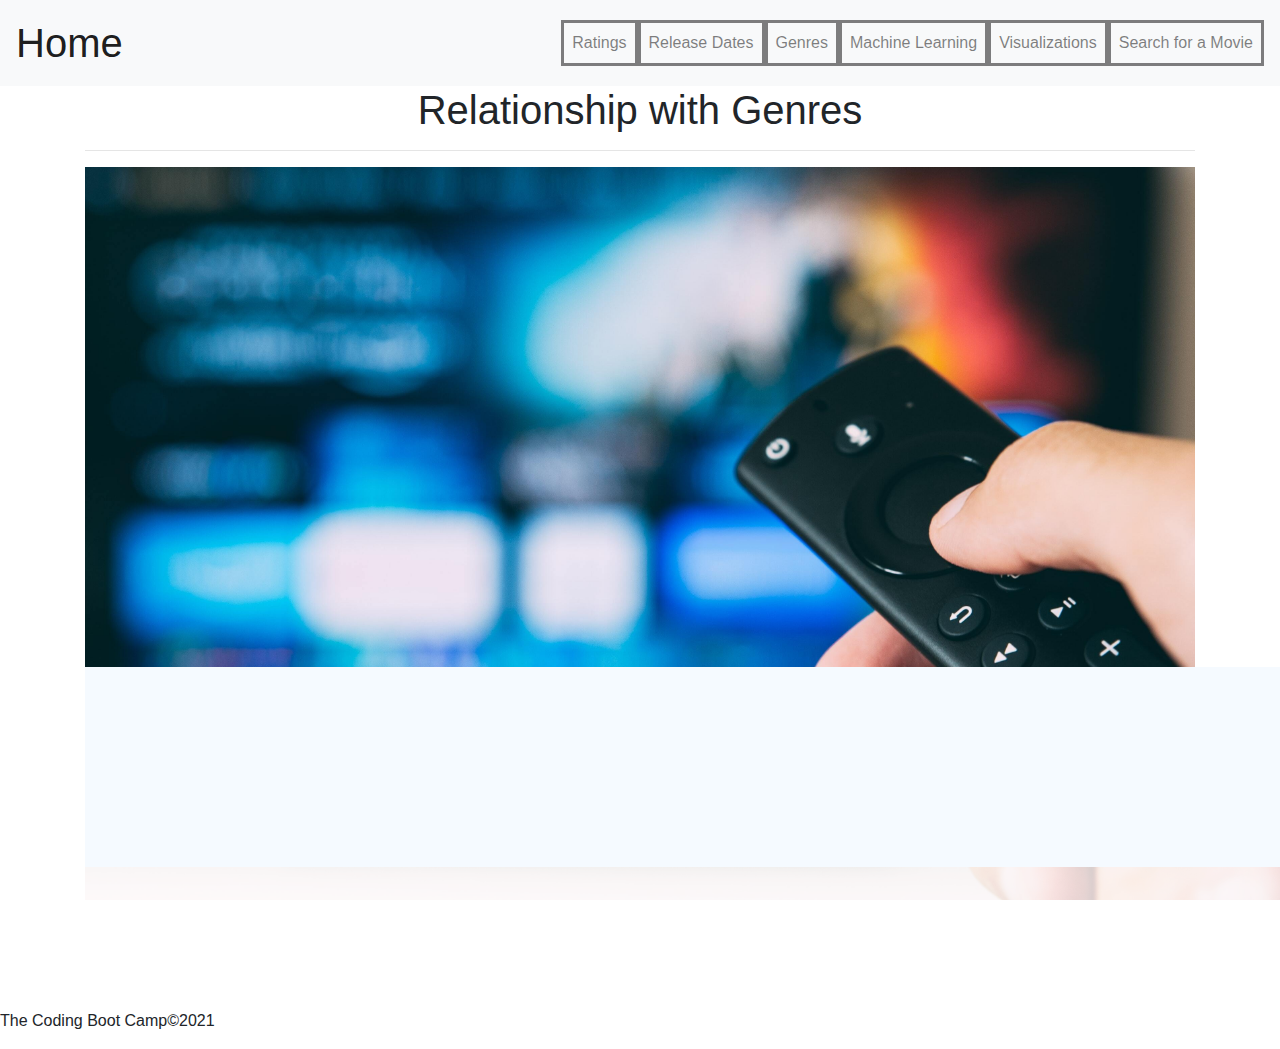
<file: Genres.html>
<!DOCTYPE html>
<html lang="en">

<head>
    <meta charset="utf-8">
    <meta name="viewport" content="width=device-width, initial-scale=1">
    <style>
        .parallax {
            /* The image used */
            background-image: url("streaming.jpg");

            /* Set a specific height */
            min-height: 500px;

            /* Create the parallax scrolling effect */
            background-attachment: fixed;
            background-position: center;
            background-repeat: no-repeat;
            background-size: cover;
        }

        .bgimg-1,
        .bgimg-2,
        .bgimg-3 {
            position: relative;
            opacity: 0.65;
            background-attachment: fixed;
            background-position: center;
            background-repeat: no-repeat;
            background-size: cover;

        }

        .bgimg-1 {
            background-image: url("streaming.jpg");
            min-height: 100%;
            width: max(300vw, 300px);
        }

        .bgimg-2 {
            background-image: url("streaming.jpg");
            min-height: 400px;
            width: max(300vw, 300px);
        }

        /* Turn off parallax scrolling for tablets and phones */
        @media only screen and (max-device-width: 1024px) {

            .bgimg-1,
            .bgimg-2,
            .bgimg-3 {
                background-attachment: scroll;
            }
        }
        h1 {text-align: center;}
    </style>
    <title>Streaming Services Dashboard</title>
    <link rel="stylesheet" href="https://stackpath.bootstrapcdn.com/bootstrap/4.5.2/css/bootstrap.min.css">
    <link rel="stylesheet" href="https://maxcdn.bootstrapcdn.com/font-awesome/4.7.0/css/font-awesome.min.css">
    <link rel="stylesheet" type="text/css" href="style.css">
    <script src="https://code.jquery.com/jquery-3.5.1.min.js"></script>
    <script src="https://cdn.jsdelivr.net/npm/popper.js@1.16.1/dist/umd/popper.min.js"></script>
    <script src="https://stackpath.bootstrapcdn.com/bootstrap/4.5.2/js/bootstrap.min.js"></script>
</head>

<body>
    <div class="navigationbar">
        <nav class="navbar navbar-expand-md navbar-light bg-light">
            <a href="index.html" class="navbar-brand" class="home_button" id="temporaryID">Home</a>
            <button type="button" class="navbar-toggler" data-toggle="collapse" data-target="#navbarCollapse">
                <span class="navbar-toggler-icon"></span>
            </button>
            <div id="navbarCollapse" class="collapse navbar-collapse">
                <ul class="nav navbar-nav ml-auto">
                    <ul class="nav navbar-nav">
                        <li class="nav-item">
                            <a href="ratings.html" class="nav-link">Ratings</a>
                        </li>
                        <li class="nav-item">
                            <a href="releaseDate.html" class="nav-link">Release Dates</a>
                        </li>
                        <li class="nav-item">
                            <a href="Genres.html" class="nav-link">Genres</a>
                        </li>
                        <li class="nav-item">
                            <a href="ML.html" class="nav-link">Machine Learning</a>
                        </li>
                        <li class="nav-item">
                            <a href="other.html" class="nav-link">Visualizations</a>
                        </li>
                        <li class="nav-item">
                            <a href="search.html" class="nav-link">Search for a Movie</a>
                        </li>
                    </ul>
                </ul>
            </div>
        </nav>
    </div>
    <div class="container">
        <div class="row">
            <div class="col-xs-12 col-md-12">
                <!-- Header -->
                <h1>Relationship with Genres</h1>
                <hr size="8" width="100%" color:"black">
                <!-- Title -->
                <h3></h3>
            </div>
        </div>
        <div class="parallax"></div>
        <div class="row">
            <div class="col-md-12">
                <div id="plot4">
                    <!-- We append our charts here. -->
                </div>
            </div>
        </div>
        <div class="bgimg-1">
            <div style="height:200px;background-color:aliceblue;font-size:36px;text-align:center;padding:50px 80px">
                <h2>Title for Explanation</h2>
                <p>Explanation for Charts Here!</p>
            </div>
            <div class="bgimg-2">
                <div style="color: gray;background-color:white;text-align:center;padding:50px 80px;text-align:justify;">
                    <h3 style="text-align:center;">Title for next group of graphs</h3>
                    <!-- <p>Additional Explanation, if needed</p> -->
                </div>
            </div>
        </div>
    </div>
    <!-- Footer-->
    <div id="footer">
        <p>The Coding Boot Camp&copy;2021</p>
    </div>
    <script src="https://d3js.org/d3.v5.min.js"></script>
    <script src="https://cdn.plot.ly/plotly-latest.min.js"></script>
    <script type="text/javascript" src="logic.js"></script>
</body>

</html>
</file>
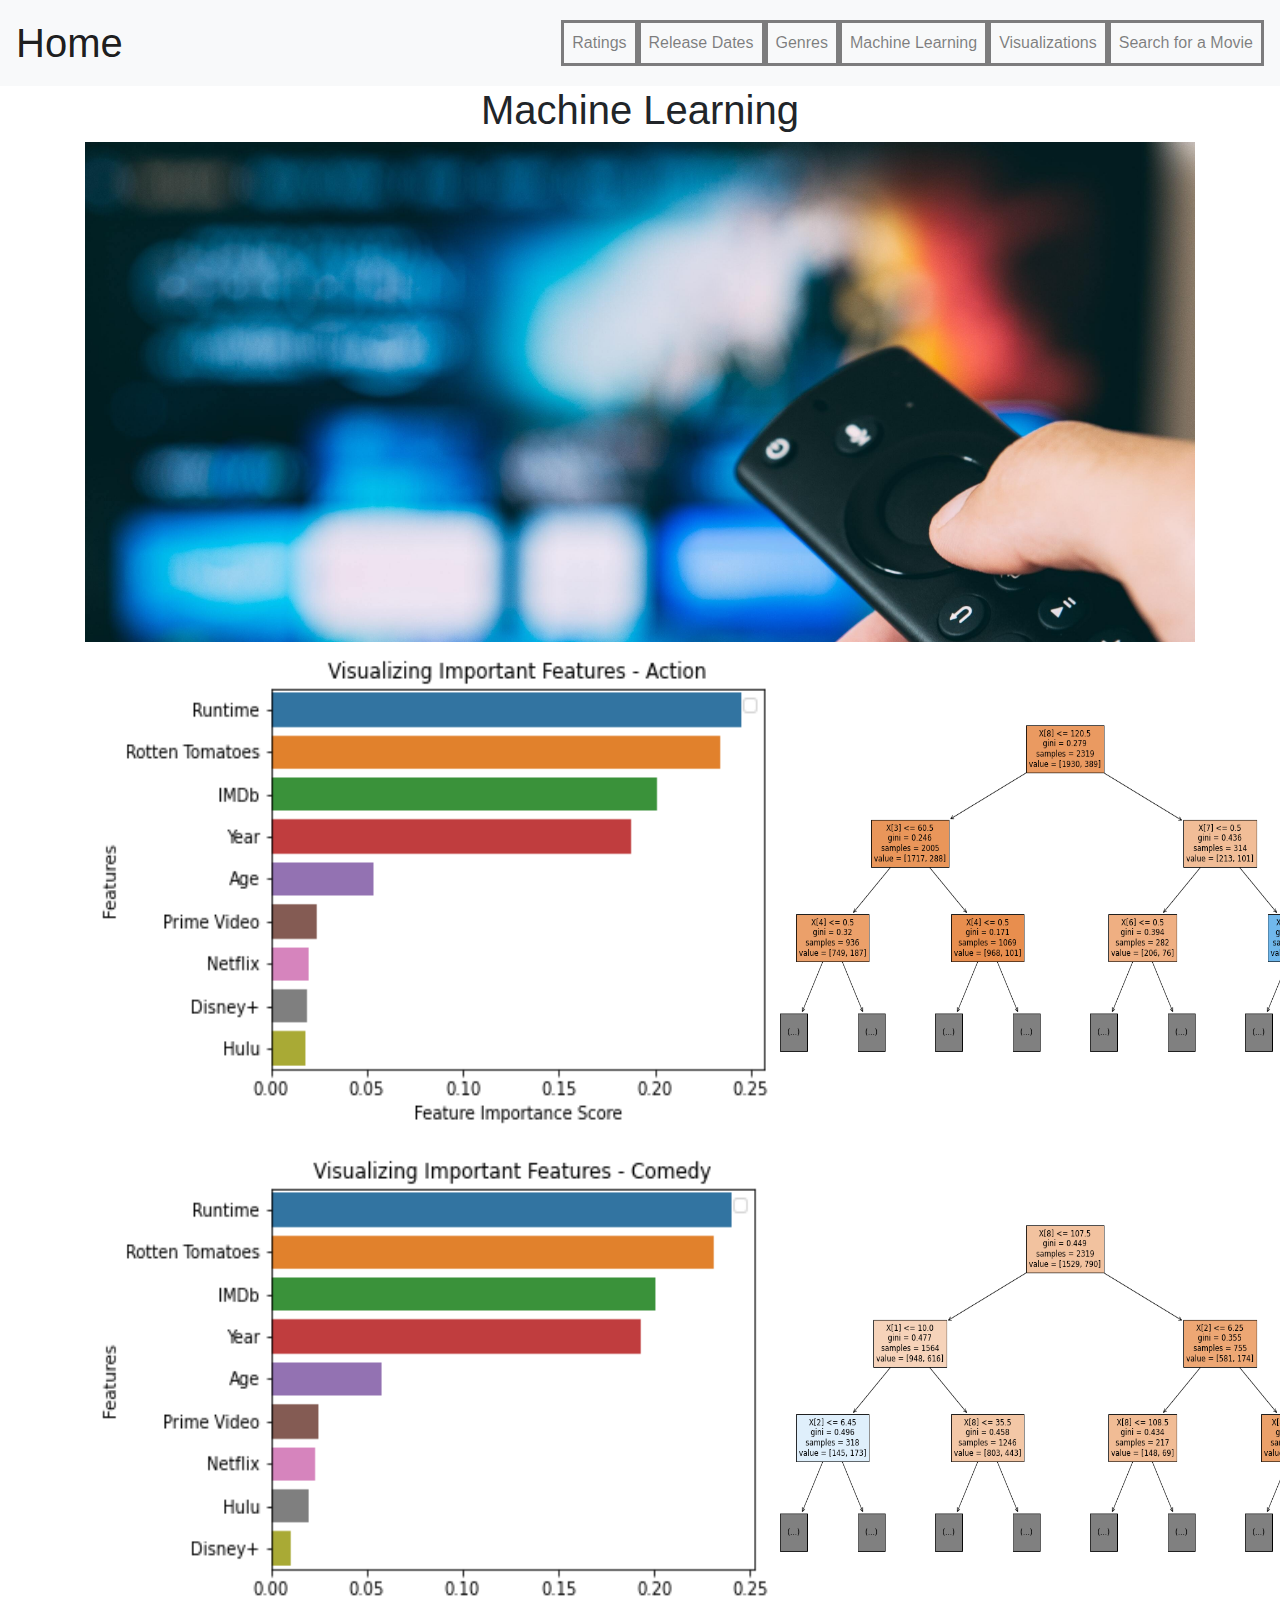
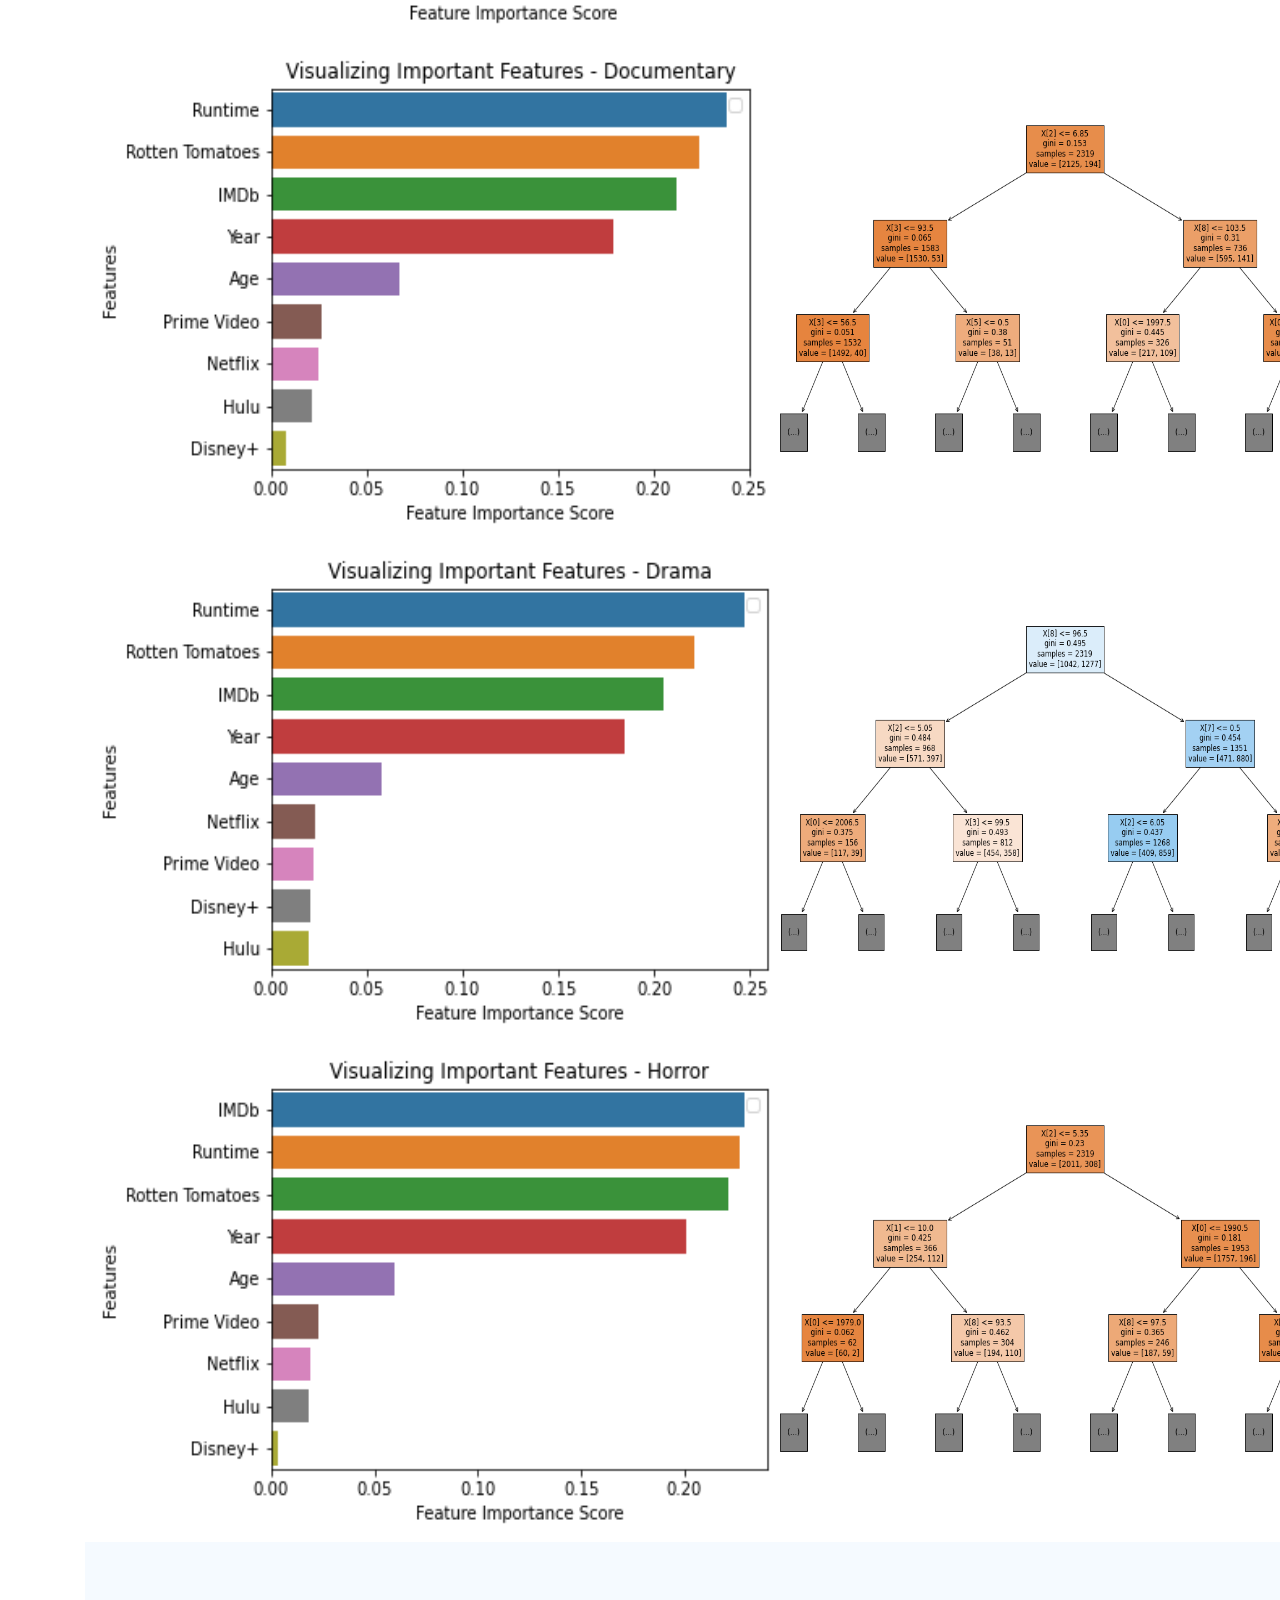
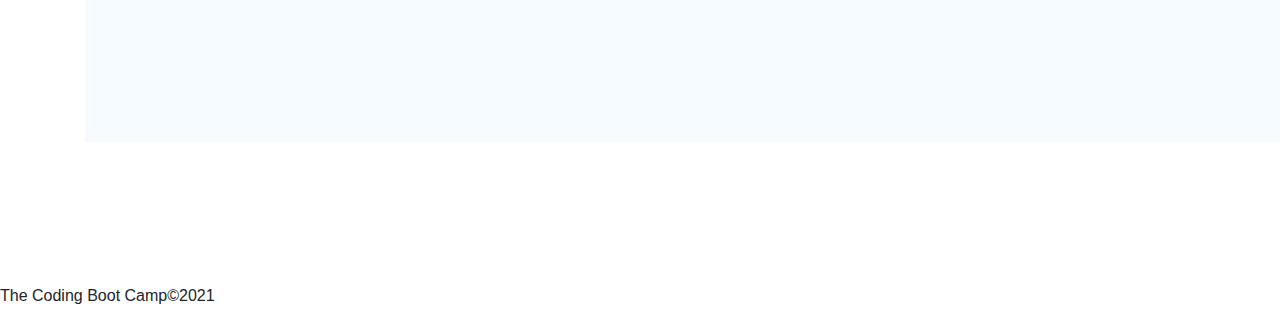
<file: ML.html>
<!DOCTYPE html>
<html lang="en">

<head>
    <meta charset="utf-8">
    <meta name="viewport" content="width=device-width, initial-scale=1">
    <style>
        .parallax {
            /* The image used */
            background-image: url("streaming.jpg");

            /* Set a specific height */
            min-height: 500px;

            /* Create the parallax scrolling effect */
            background-attachment: fixed;
            background-position: center;
            background-repeat: no-repeat;
            background-size: cover;
            
        }

        .bgimg-1,
        .bgimg-2,
        .bgimg-3 {
            position: relative;
            opacity: 0.65;
            background-attachment: fixed;
            background-position: center;
            background-repeat: no-repeat;
            background-size: cover;

        }

        .bgimg-1 {
            background-image: url("streaming.jpg");
            min-height: 100%;
            width: max(300vw, 300px);
        }

        .bgimg-2 {
            background-image: url("streaming.jpg");
            min-height: 400px;
            width: max(300vw, 300px);
        }

        /* Turn off parallax scrolling for tablets and phones */
        @media only screen and (max-device-width: 1024px) {

            .bgimg-1,
            .bgimg-2,
            .bgimg-3 {
                background-attachment: scroll;
            }
        }
        h1 {text-align: center;}
    </style>
    <title>Streaming Services Dashboard</title>
    <link rel="stylesheet" href="https://stackpath.bootstrapcdn.com/bootstrap/4.5.2/css/bootstrap.min.css">
    <link rel="stylesheet" href="https://maxcdn.bootstrapcdn.com/font-awesome/4.7.0/css/font-awesome.min.css">
    <link rel="stylesheet" type="text/css" href="style.css">
    <script src="https://code.jquery.com/jquery-3.5.1.min.js"></script>
    <script src="https://cdn.jsdelivr.net/npm/popper.js@1.16.1/dist/umd/popper.min.js"></script>
    <script src="https://stackpath.bootstrapcdn.com/bootstrap/4.5.2/js/bootstrap.min.js"></script>
</head>

<body>
    <div class="navigationbar">
        <nav class="navbar navbar-expand-md navbar-light bg-light">
            <a href="index.html" class="navbar-brand" class="home_button" id="temporaryID">Home</a>
            <button type="button" class="navbar-toggler" data-toggle="collapse" data-target="#navbarCollapse">
                <span class="navbar-toggler-icon"></span>
            </button>
            <div id="navbarCollapse" class="collapse navbar-collapse">
                <ul class="nav navbar-nav ml-auto">
                    <ul class="nav navbar-nav">
                        <li class="nav-item">
                            <a href="ratings.html" class="nav-link">Ratings</a>
                        </li>
                        <li class="nav-item">
                            <a href="releaseDate.html" class="nav-link">Release Dates</a>
                        </li>
                        <li class="nav-item">
                            <a href="Genres.html" class="nav-link">Genres</a>
                        </li>
                        <li class="nav-item">
                            <a href="ML.html" class="nav-link">Machine Learning</a>
                        </li>
                        <li class="nav-item">
                            <a href="other.html" class="nav-link">Visualizations</a>
                        </li>
                        <li class="nav-item">
                            <a href="search.html" class="nav-link">Search for a Movie</a>
                        </li>
                    </ul>
                </ul>
            </div>
        </nav>
    </div>
    <div class="container">
        <div class="row">
            <div class="col-xs-12 col-md-12">
                <!-- Header -->
                <h1>Machine Learning</h1>
                <size="20" width="100%" color:"black">
                <!-- Title -->
                <h3></h3>
            </div>
        </div>
        <div class="parallax"></div>
        <div class="row">
            <div class="col-xs-12  col-md-6">
                <img src="MLimages/action.png" alt="Action Bar Chart"  width="700" height="500">
            </div>
            <div class="col-xs-12  col-md-6">
                <img src="MLimages/action_tree.png" alt="Action Tree"  width="800" height="500">
            </div>
        </div>
        <div class="row">
            <div class="col-xs-12  col-md-6">
                <img src="MLimages/comedy.png" alt="Action Bar Chart"  width="700" height="500">
            </div>
            <div class="col-xs-12  col-md-6">
                <img src="MLimages/comedy_tree.png" alt="Action Tree"  width="800" height="500">
            </div>
        </div>
        <div class="row">
            <div class="col-xs-12  col-md-6">
                <img src="MLimages/documentary.png" alt="Action Bar Chart"  width="700" height="500">
            </div>
            <div class="col-xs-12  col-md-6">
                <img src="MLimages/documentary_tree.png" alt="Action Tree"  width="800" height="500">
            </div>
        </div>
        <div class="row">
            <div class="col-xs-12  col-md-6">
                <img src="MLimages/drama.png" alt="Action Bar Chart"  width="700" height="500">
            </div>
            <div class="col-xs-12  col-md-6">
                <img src="MLimages/drama_tree.png" alt="Action Tree"  width="800" height="500">
            </div>
        </div>
        <div class="row">
            <div class="col-xs-12  col-md-6">
                <img src="MLimages/horror.png" alt="Action Bar Chart"  width="700" height="500">
            </div>
            <div class="col-xs-12  col-md-6">
                <img src="MLimages/horror_tree.png" alt="Action Tree"  width="800" height="500">
            </div>
        </div>
        <div class="bgimg-1">
            <div style="height:200px;background-color:aliceblue;font-size:36px;text-align:center;padding:50px 80px">
                <h2>Title for Explanation</h2>
                <p>Explanation for Charts Here!</p>
            </div>
            <div class="bgimg-2">
                <div style="color: gray;background-color:white;text-align:center;padding:50px 80px;text-align:justify;">
                    <h3 style="text-align:center;">Title for next group of graphs</h3>
                    <!-- <p>Additional Explanation, if needed</p> -->
                </div>
            </div>
        </div>
    </div>
    <!-- Footer-->
    <div id="footer">
        <p>The Coding Boot Camp&copy;2021</p>
    </div>
    <script src="https://d3js.org/d3.v5.min.js"></script>
    <script src="https://cdn.plot.ly/plotly-latest.min.js"></script>
    <script type="text/javascript" src="logic.js"></script>
</body>

</html>
</file>
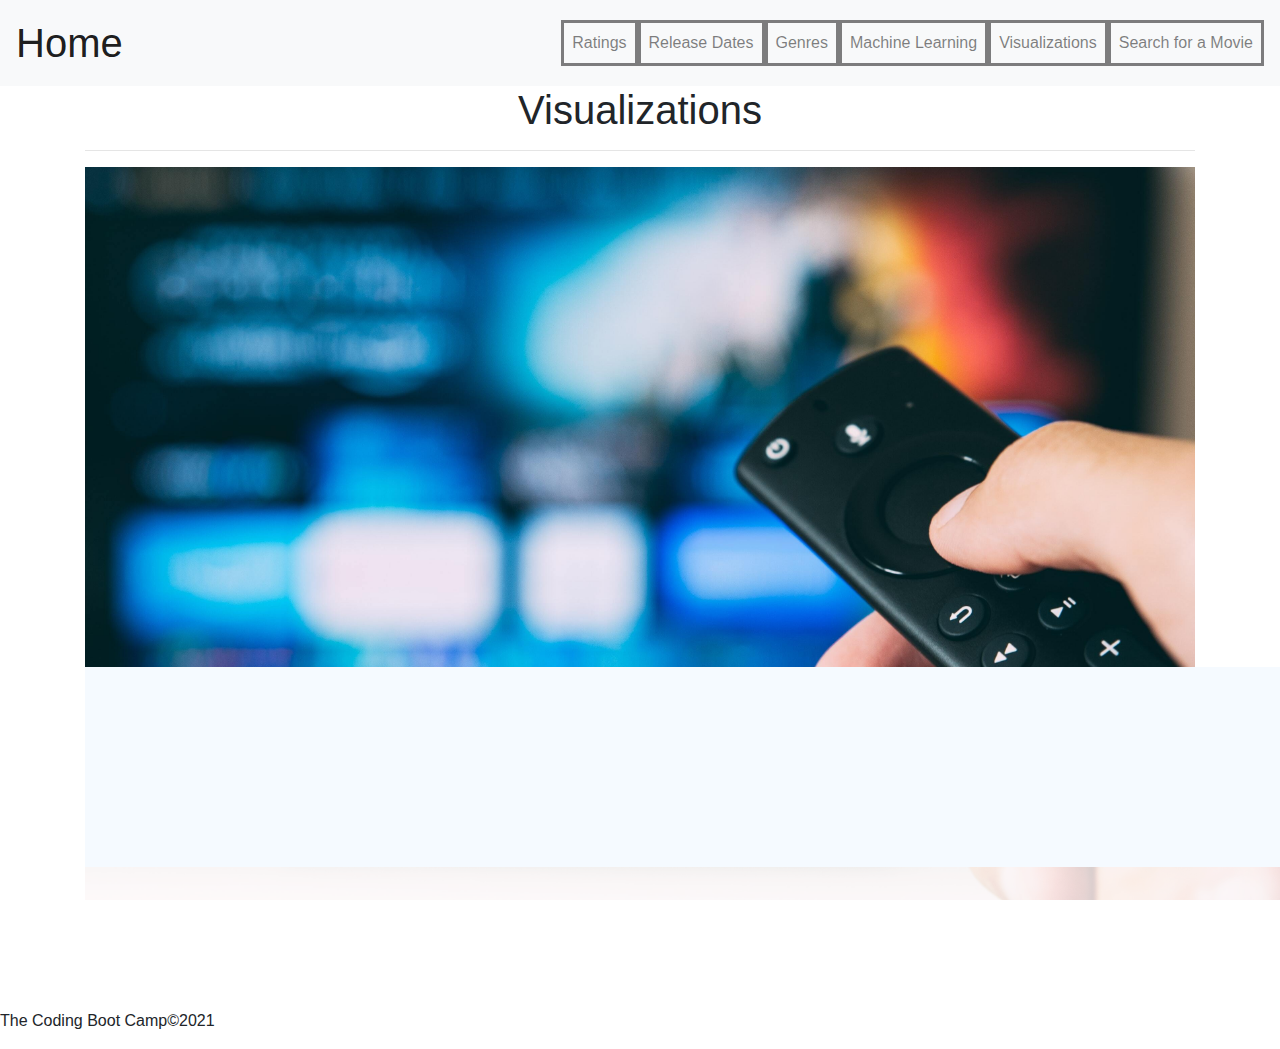
<file: other.html>
<!DOCTYPE html>
<html lang="en">

<head>
    <meta charset="utf-8">
    <meta name="viewport" content="width=device-width, initial-scale=1">
    <style>
        .parallax {
            /* The image used */
            background-image: url("streaming.jpg");

            /* Set a specific height */
            min-height: 500px;

            /* Create the parallax scrolling effect */
            background-attachment: fixed;
            background-position: center;
            background-repeat: no-repeat;
            background-size: cover;
        }

        .bgimg-1,
        .bgimg-2,
        .bgimg-3 {
            position: relative;
            opacity: 0.65;
            background-attachment: fixed;
            background-position: center;
            background-repeat: no-repeat;
            background-size: cover;

        }

        .bgimg-1 {
            background-image: url("streaming.jpg");
            min-height: 100%;
            width: max(300vw, 300px);
        }

        .bgimg-2 {
            background-image: url("streaming.jpg");
            min-height: 400px;
            width: max(300vw, 300px);
        }

        /* Turn off parallax scrolling for tablets and phones */
        @media only screen and (max-device-width: 1024px) {

            .bgimg-1,
            .bgimg-2,
            .bgimg-3 {
                background-attachment: scroll;
            }
        }
        h1 {text-align: center;}
    </style>
    <title>Streaming Services Dashboard</title>
    <link rel="stylesheet" href="https://stackpath.bootstrapcdn.com/bootstrap/4.5.2/css/bootstrap.min.css">
    <link rel="stylesheet" href="https://maxcdn.bootstrapcdn.com/font-awesome/4.7.0/css/font-awesome.min.css">
    <link rel="stylesheet" type="text/css" href="style.css">
    <script src="https://code.jquery.com/jquery-3.5.1.min.js"></script>
    <script src="https://cdn.jsdelivr.net/npm/popper.js@1.16.1/dist/umd/popper.min.js"></script>
    <script src="https://stackpath.bootstrapcdn.com/bootstrap/4.5.2/js/bootstrap.min.js"></script>
</head>

<body>
    <div class="navigationbar">
        <nav class="navbar navbar-expand-md navbar-light bg-light">
            <a href="index.html" class="navbar-brand" class="home_button" id="temporaryID">Home</a>
            <button type="button" class="navbar-toggler" data-toggle="collapse" data-target="#navbarCollapse">
                <span class="navbar-toggler-icon"></span>
            </button>
            <div id="navbarCollapse" class="collapse navbar-collapse">
                <ul class="nav navbar-nav ml-auto">
                    <ul class="nav navbar-nav">
                        <li class="nav-item">
                            <a href="ratings.html" class="nav-link">Ratings</a>
                        </li>
                        <li class="nav-item">
                            <a href="releaseDate.html" class="nav-link">Release Dates</a>
                        </li>
                        <li class="nav-item">
                            <a href="Genres.html" class="nav-link">Genres</a>
                        </li>
                        <li class="nav-item">
                            <a href="ML.html" class="nav-link">Machine Learning</a>
                        </li>
                        <li class="nav-item">
                            <a href="other.html" class="nav-link">Visualizations</a>
                        </li>
                        <li class="nav-item">
                            <a href="search.html" class="nav-link">Search for a Movie</a>
                        </li>
                    </ul>
                </ul>
            </div>
        </nav>
    </div>
    <div class="container">
        <div class="row">
            <div class="col-xs-12 col-md-12">
                <!-- Header -->
                <h1>Visualizations</h1>
                <hr size="8" width="100%" color:"black">
                <!-- Title -->
                <h3></h3>
            </div>
        </div>
        <div class="parallax"></div>
        <div class="row">
            <div class="col-xs-12  col-md-9">
                <div class='tableauPlaceholder' id='viz1629939328326' style='position: relative'>
                    <noscript>
                        <a href='#'>
                            <img alt='Genre Analysis ' src='https:&#47;&#47;public.tableau.com&#47;static&#47;images&#47;mo&#47;movieAnalysis_16296882531260&#47;Story1&#47;1_rss.png' style='border: none' />
                        </a>  
                    </noscript>
                    <object class='tableauViz'  style='display:none;'>
                        <param name='host_url' value='https%3A%2F%2Fpublic.tableau.com%2F' />
                        <param name='embed_code_version' value='3' />
                        <param name='site_root' value='' />
                        <param name='name' value='movieAnalysis_16296882531260&#47;Story1' />
                        <param name='tabs' value='no' />
                        <param name='toolbar' value='yes' />
                        <param name='static_image' value='https:&#47;&#47;public.tableau.com&#47;static&#47;images&#47;mo&#47;movieAnalysis_16296882531260&#47;Story1&#47;1.png' />
                        <param name='animate_transition' value='yes' />
                        <param name='display_static_image' value='yes' />
                        <param name='display_spinner' value='yes' />
                        <param name='display_overlay' value='yes' />
                        <param name='display_count' value='yes' />
                        <param name='language' value='en-US' />
                        <param name='filter' value='publish=yes' />
                    </object>
                </div>
                    <script type='text/javascript'>
                        var divElement = document.getElementById('viz1629939328326');
                        var vizElement = divElement.getElementsByTagName('object')[0];
                        vizElement.style.width='1416px';vizElement.style.height='1091px';
                        var scriptElement = document.createElement('script');
                        scriptElement.src = 'https://public.tableau.com/javascripts/api/viz_v1.js';
                        vizElement.parentNode.insertBefore(scriptElement, vizElement);
                    </script>
            </div>
        </div>
        <div class="bgimg-1">
            <div style="height:200px;background-color:aliceblue;font-size:36px;text-align:center;padding:50px 80px">
                <h2>Title for Explanation</h2>
                <p>Explanation for Charts Here!</p>
            </div>
            <div class="bgimg-2">
                <div style="color: gray;background-color:white;text-align:center;padding:50px 80px;text-align:justify;">
                    <h3 style="text-align:center;">Title for next group of graphs</h3>
                </div>
            </div>
        </div>
    </div>
    <!-- Footer-->
    <div id="footer">
        <p>The Coding Boot Camp&copy;2021</p>
    </div>
    <script src="https://d3js.org/d3.v5.min.js"></script>
    <script src="https://cdn.plot.ly/plotly-latest.min.js"></script>
    <script type="text/javascript" src="logic.js"></script>
</body>

</html>
</file>
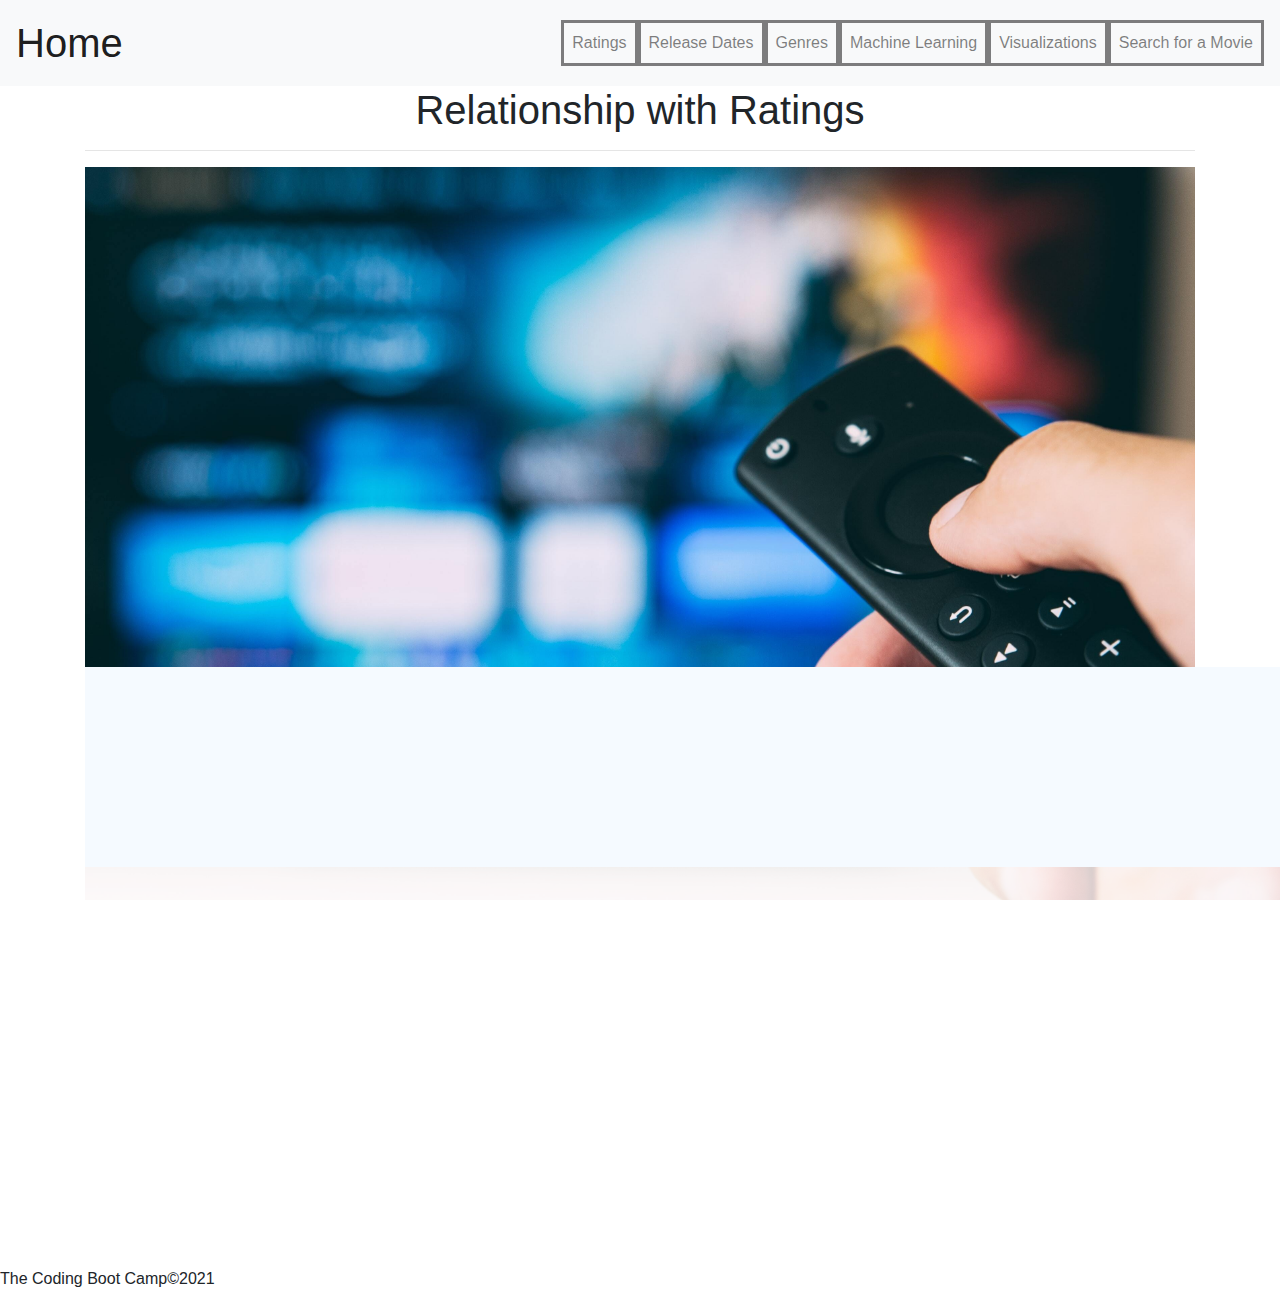
<file: ratings.html>
<!DOCTYPE html>
<html lang="en">

<head>
    <meta charset="utf-8">
    <meta name="viewport" content="width=device-width, initial-scale=1">
    <style>
        .parallax {
            /* The image used */
            background-image: url("streaming.jpg");

            /* Set a specific height */
            min-height: 500px;

            /* Create the parallax scrolling effect */
            background-attachment: fixed ;
            background-position: center;
            background-repeat: no-repeat;
            background-size: cover;
        }

        .bgimg-1,
        .bgimg-2,
        .bgimg-3 {
            position: relative;
            opacity: 0.65;
            background-attachment: fixed;
            background-position: center;
            background-repeat: no-repeat;
            background-size: cover;

        }

        .bgimg-1 {
            background-image: url("streaming.jpg");
            min-height: 400px !important;
            width: max 700px !important;
        }

        .bgimg-2 {
            background-image: url("streaming.jpg");
            min-height: 400px !important;
            width: max 700px !important;
        }

        /* Turn off parallax scrolling for tablets and phones */
        @media only screen and (max-device-width: 1024px) {

            .bgimg-1,
            .bgimg-2,
            .bgimg-3 {
                background-attachment: scroll;
            }
        }
        h1 {text-align: center;}
    </style>
    
    <title>Streaming Services Dashboard</title>
    <link rel="stylesheet" href="https://stackpath.bootstrapcdn.com/bootstrap/4.5.2/css/bootstrap.min.css">
    <link rel="stylesheet" href="https://maxcdn.bootstrapcdn.com/font-awesome/4.7.0/css/font-awesome.min.css">
    <link rel="stylesheet" type="text/css" href="style.css">
    <script src="https://code.jquery.com/jquery-3.5.1.min.js"></script>
    <script src="https://cdn.jsdelivr.net/npm/popper.js@1.16.1/dist/umd/popper.min.js"></script>
    <script src="https://stackpath.bootstrapcdn.com/bootstrap/4.5.2/js/bootstrap.min.js"></script>
</head>

<body>
    <div class="navigationbar">
        <nav class="navbar navbar-expand-md navbar-light bg-light">
            <a href="index.html" class="navbar-brand" class="home_button" id="temporaryID">Home</a>
            <button type="button" class="navbar-toggler" data-toggle="collapse" data-target="#navbarCollapse">
                <span class="navbar-toggler-icon"></span>
            </button>
            <div id="navbarCollapse" class="collapse navbar-collapse">
                <ul class="nav navbar-nav ml-auto">
                    <ul class="nav navbar-nav">
                        <li class="nav-item">
                            <a href="ratings.html" class="nav-link">Ratings</a>
                        </li>
                        <li class="nav-item">
                            <a href="releaseDate.html" class="nav-link">Release Dates</a>
                        </li>
                        <li class="nav-item">
                            <a href="Genres.html" class="nav-link">Genres</a>
                        </li>
                        <li class="nav-item">
                            <a href="ML.html" class="nav-link">Machine Learning</a>
                        </li>
                        <li class="nav-item">
                            <a href="other.html" class="nav-link">Visualizations</a>
                        </li>
                        <li class="nav-item">
                            <a href="search.html" class="nav-link">Search for a Movie</a>
                        </li>
                    </ul>
                </ul>
            </div>
        </nav>
    </div>
    <div class="container">
        <div class="row">
            <div class="col-xs-12 col-md-12">
                <!-- Header -->
                <h1>Relationship with Ratings</h1>
                <hr size="8" width="100%" color:"black">
                <!-- Title -->
                <h3></h3>
            </div>
        </div>
        <div class="parallax"></div>
        <div class="row">
            <div class="col-xs-12  col-md-6">
                <div id="plot1">
                    <!-- We append our chart here. -->
                </div>
            </div>
            <div class="col-xs-12  col-md-6">
                <div id="plot2">
                    <!-- We append our chart here. -->
                </div>
            </div>
        </div>
        <div class="row">
            <div class="col-xs-12  col-md-12">
                <div id="plot3">
                    <!-- We append our chart here. -->
                </div>
            </div>
        </div>
        <div class="bgimg-1">
            <div style="height:200px;background-color:aliceblue;font-size:36px;text-align:center;padding:50px 80px">
                <h2>Title for Explanation</h2>
                <p>Explanation for Charts Here!</p>
            </div>
            <div class="bgimg-2">
                <div style="color: gray;background-color:white;text-align:center;padding:50px 80px;text-align:justify;">
                    <h3 style="text-align:center;">Title for next group of graphs</h3>
                    <!-- <p>Additional Explanation, if needed</p> -->
                </div>
            </div>
        </div>
    </div>
    <!-- Footer-->
    <div id="footer">
        <p>The Coding Boot Camp&copy;2021</p>
    </div>
    <script src="https://d3js.org/d3.v5.min.js"></script>
    <script src="https://cdn.plot.ly/plotly-latest.min.js"></script>
    <script type="text/javascript" src="plots.js"></script>
</body>

</html>
</file>
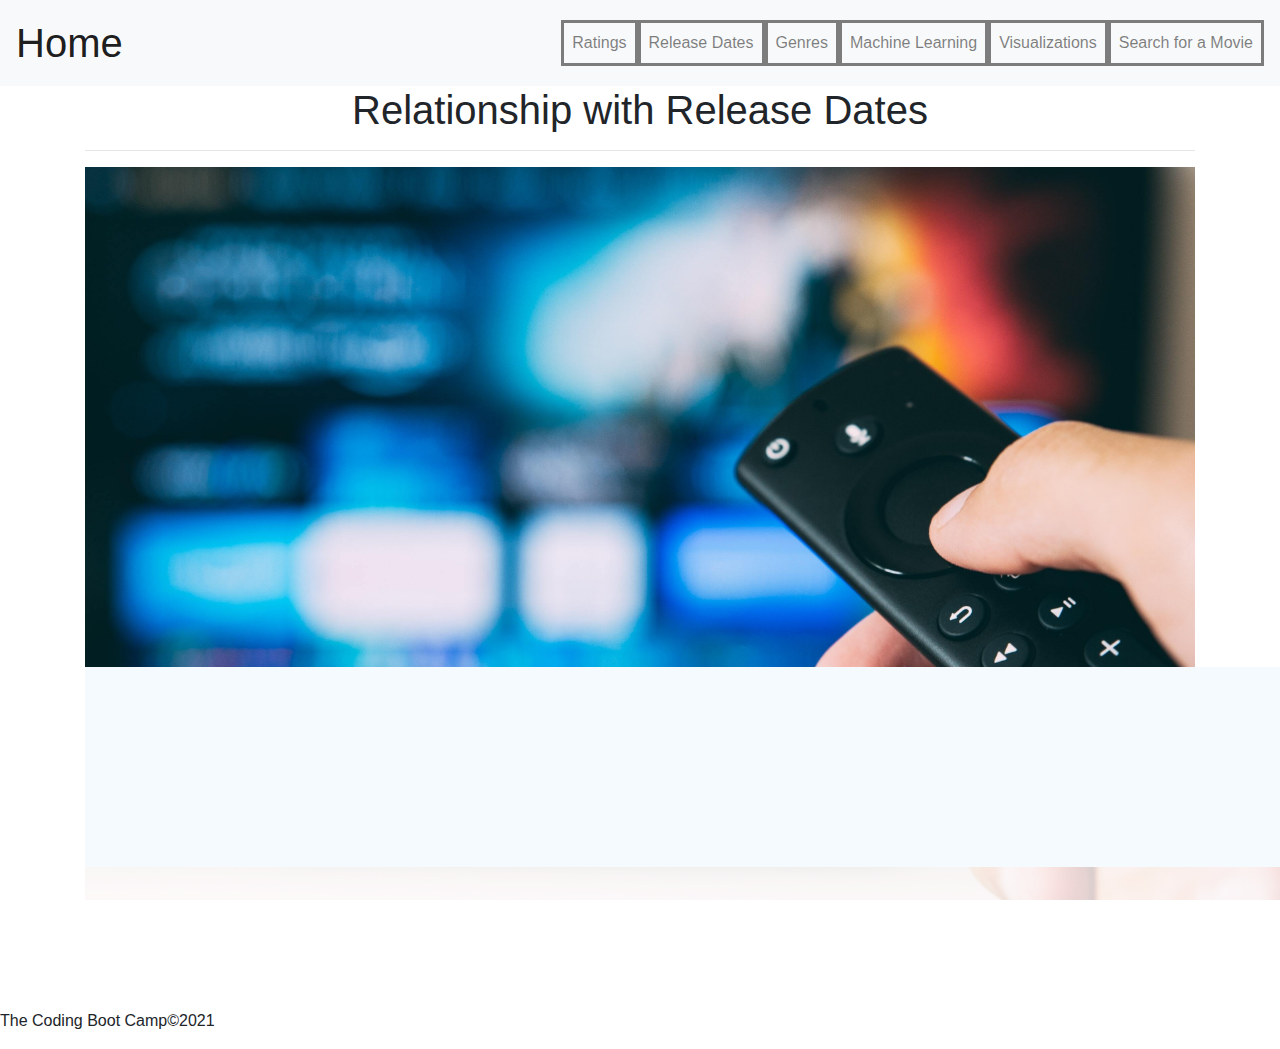
<file: releaseDate.html>
<!DOCTYPE html>
<html lang="en">

<head>
    <meta charset="utf-8">
    <meta name="viewport" content="width=device-width, initial-scale=1">
    <style>
        .parallax {
            /* The image used */
            background-image: url("streaming.jpg");

            /* Set a specific height */
            min-height: 500px;

            /* Create the parallax scrolling effect */
            background-attachment: fixed;
            background-position: center;
            background-repeat: no-repeat;
            background-size: cover;
        }

        .bgimg-1,
        .bgimg-2,
        .bgimg-3 {
            position: relative;
            opacity: 0.65;
            background-attachment: fixed;
            background-position: center;
            background-repeat: no-repeat;
            background-size: cover;

        }

        .bgimg-1 {
            background-image: url("streaming.jpg");
            min-height: 100%;
            width: max(300vw, 300px);
        }

        .bgimg-2 {
            background-image: url("streaming.jpg");
            min-height: 400px;
            width: max(300vw, 300px);
        }

        /* Turn off parallax scrolling for tablets and phones */
        @media only screen and (max-device-width: 1024px) {

            .bgimg-1,
            .bgimg-2,
            .bgimg-3 {
                background-attachment: scroll;
            }
        }
        h1 {text-align: center;}
    </style>
    <title>Streaming Services Dashboard</title>
    <link rel="stylesheet" href="https://stackpath.bootstrapcdn.com/bootstrap/4.5.2/css/bootstrap.min.css">
    <link rel="stylesheet" href="https://maxcdn.bootstrapcdn.com/font-awesome/4.7.0/css/font-awesome.min.css">
    <link rel="stylesheet" type="text/css" href="style.css">
    <script src="https://code.jquery.com/jquery-3.5.1.min.js"></script>
    <script src="https://cdn.jsdelivr.net/npm/popper.js@1.16.1/dist/umd/popper.min.js"></script>
    <script src="https://stackpath.bootstrapcdn.com/bootstrap/4.5.2/js/bootstrap.min.js"></script>
</head>

<body>
    <div class="navigationbar">
        <nav class="navbar navbar-expand-md navbar-light bg-light">
            <a href="index.html" class="navbar-brand" class="home_button" id="temporaryID">Home</a>
            <button type="button" class="navbar-toggler" data-toggle="collapse" data-target="#navbarCollapse">
                <span class="navbar-toggler-icon"></span>
            </button>
            <div id="navbarCollapse" class="collapse navbar-collapse">
                <ul class="nav navbar-nav ml-auto">
                    <ul class="nav navbar-nav">
                        <li class="nav-item">
                            <a href="ratings.html" class="nav-link">Ratings</a>
                        </li>
                        <li class="nav-item">
                            <a href="releaseDate.html" class="nav-link">Release Dates</a>
                        </li>
                        <li class="nav-item">
                            <a href="Genres.html" class="nav-link">Genres</a>
                        </li>
                        <li class="nav-item">
                            <a href="ML.html" class="nav-link">Machine Learning</a>
                        </li>
                        <li class="nav-item">
                            <a href="other.html" class="nav-link">Visualizations</a>
                        </li>
                        <li class="nav-item">
                            <a href="search.html" class="nav-link">Search for a Movie</a>
                        </li>
                    </ul>
                </ul>
            </div>
        </nav>
    </div>
    <div class="container">
        <div class="row">
            <div class="col-xs-12 col-md-12">
                <!-- Header -->
                <h1>Relationship with Release Dates</h1>
                <hr size="8" width="100%" color:"black">
                <!-- Title -->
                <h3></h3>
            </div>
        </div>
        <div class="parallax"></div>
        <div class="row">
            <div class="col-xs-12  col-md-6">
                <div id="netflix-plot">
                    <!-- We append our charts here. -->
                </div>
            </div>
            <div class="col-xs-12  col-md-6">
                <div id="hulu-plot">
                    <!-- We append our charts here. -->
                </div>
            </div>
        </div>
        <div class="row">
            <div class="col-xs-12  col-md-6">
                <div id="prime-plot">
                    <!-- We append our charts here. -->
                </div>
            </div>
            <div class="col-xs-12  col-md-6">
                <div id="disney-plot">
                    <!-- We append our charts here. -->
                </div>
            </div>
        </div>
        <div class="row">
            <div class="col-md-12">
                <div id="line-plot">
                    <!-- We append our charts here. -->
                </div>
            </div>
        </div>
        <div class="bgimg-1">
            <div style="height:200px;background-color:aliceblue;font-size:36px;text-align:center;padding:50px 80px">
                <h2>Title for Explanation</h2>
                <p>Explanation for Charts Here!</p>
            </div>
            <div class="bgimg-2">
                <div style="color: gray;background-color:white;text-align:center;padding:50px 80px;text-align:justify;">
                    <h3 style="text-align:center;">Title for next group of graphs</h3>
                    <!-- <p>Additional Explanation, if needed</p> -->
                </div>
            </div>
        </div>
    </div>
    <!-- Footer-->
    <div id="footer">
        <p>The Coding Boot Camp&copy;2021</p>
    </div>
    <script src="https://d3js.org/d3.v5.min.js"></script>
    <script src="https://cdn.plot.ly/plotly-latest.min.js"></script>
    <script type="text/javascript" src="yearplots.js"></script>
</body>

</html>
</file>
<file: style.css>
* { box-sizing: border-box; }

/* force scrollbar */
html { overflow-y: scroll; }

body { font-family: sans-serif; }

/* ---- grid ---- */

.grid {
  background: white;
}

/* home button*/
.navbar-brand {
  font-size: 40px;
}
/* navbar page names - adding border around each page name */

.nav-link{
  border-style: solid;

}


/* clear fix */
.grid:after {
  content: '';
  display: block;
  clear: both;
}
.bgimg-1 {
  background-image: url("streaming.jpg");
  min-height: 100%;
  width: max(300vw, 300px);

}
.bgimg-2 {
  background-image: url("streaming.jpg");
  min-height: 100%;
  width: max(300vw, 300px);

}
/* ---- .grid-item ---- */

.grid-sizer,
.grid-item {
  width: 25%;
}

.grid-item {
  float: left;
}

.grid-item img {
  display: block;
  max-width: 100%;
}

.grid-sizer,
.grid-item { width: 20%; }
/* 2 columns */
.grid-item--width2 { width: 40%; }
</file>
